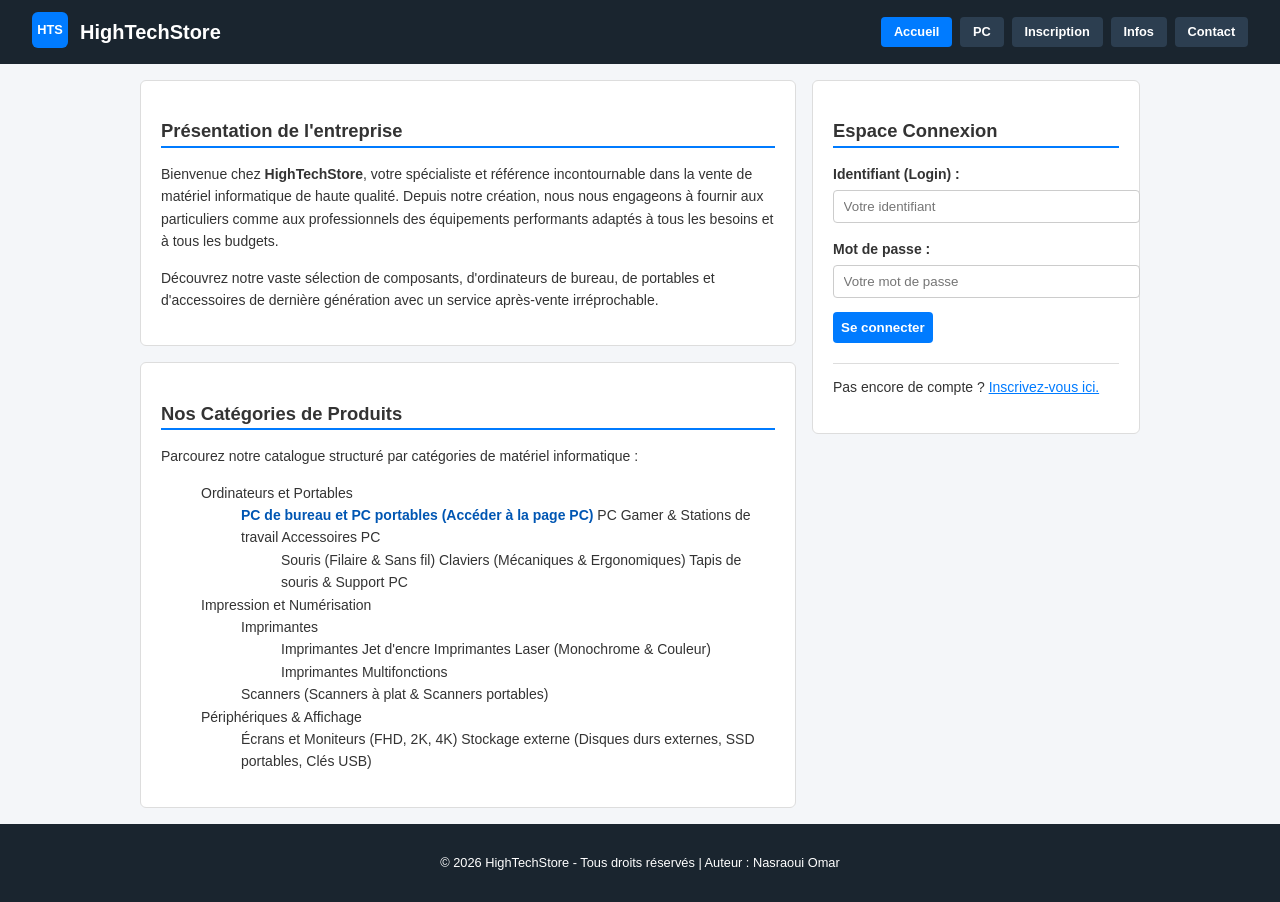
<file: index.html>
<!DOCTYPE html>
<html lang="fr">
<head>
    <meta charset="UTF-8">
    <meta name="viewport" content="width=device-width, initial-scale=1.0">
    <title>HighTechStore - Accueil</title>
    <link rel="stylesheet" href="style/style.css">
</head>
<body>

    <header class="entete">
        <a class="marque" href="index.html">
            <span class="logo">HTS</span>
            <span>HighTechStore</span>
        </a>
        <nav class="menu">
                <a class="actif" href="index.html">Accueil</a>
                <a href="pages/pc.html">PC</a>
                <a href="pages/inscription.html">Inscription</a>
                <a href="pages/infos.html">Infos</a>
                <a href="contact.html">Contact</a>
        </nav>
    </header>

    <main class="container">
        <div class="colonne-principale">
        <section class="card">
            <h2>Présentation de l'entreprise</h2>
            <p>
                Bienvenue chez <strong>HighTechStore</strong>, votre spécialiste et référence
                incontournable dans la vente de matériel informatique de haute qualité. Depuis
                notre création, nous nous engageons à fournir aux particuliers comme aux
                professionnels des équipements performants adaptés à tous les besoins et à
                tous les budgets.
            </p>
            <p>
                Découvrez notre vaste sélection de composants, d'ordinateurs de bureau, de
                portables et d'accessoires de dernière génération avec un service
                après-vente irréprochable.
            </p>
        </section>

        <section class="card">
            <h2>Nos Catégories de Produits</h2>
            <p class="intro">Parcourez notre catalogue structuré par catégories de matériel informatique :</p>
            <ul class="categories">
                Ordinateurs et Portables
                    <ul>
                        <a class="lien-pc" href="pages/pc.html">PC de bureau et PC portables (Accéder à la page PC)</a>
                        PC Gamer & Stations de travail
                        Accessoires PC
                            <ol>
                                Souris (Filaire & Sans fil)
                                Claviers (Mécaniques & Ergonomiques)
                                Tapis de souris & Support PC
                            </ol>
                        
                    </ul>
                
                Impression et Numérisation
                    <ul>
                        Imprimantes
                            <ul>
                                Imprimantes Jet d'encre
                                Imprimantes Laser (Monochrome & Couleur)
                                Imprimantes Multifonctions
                            </ul>
                        
                        Scanners (Scanners à plat & Scanners portables)
                    </ul>
                
                Périphériques & Affichage
                    <ul>
                        Écrans et Moniteurs (FHD, 2K, 4K)
                        Stockage externe (Disques durs externes, SSD portables, Clés USB)
                    </ul>
                
            </ul>
        </section>
        </div>
        <aside class="card">
            <h2>Espace Connexion</h2>
            <form action="#" method="post">
                <div class="groupe-formulaire">
                    <label for="login">Identifiant (Login) :</label>
                    <input type="text" id="login" name="login" placeholder="Votre identifiant" required>
                </div>
                <div class="groupe-formulaire">
                    <label for="password">Mot de passe :</label>
                    <input type="password" id="password" name="password" placeholder="Votre mot de passe" required>
                </div>
                <button type="submit" class="bouton">Se connecter</button>
            </form>
            <p class="note-formulaire">
                Pas encore de compte ? <a href="pages/inscription.html">Inscrivez-vous ici.</a>
            </p>
        </aside>
    </main>
    <footer class="pied-de-page">
        <p>&copy; 2026 HighTechStore - Tous droits réservés | Auteur : Nasraoui Omar</p>
    </footer>

</body>
</html>
</file>
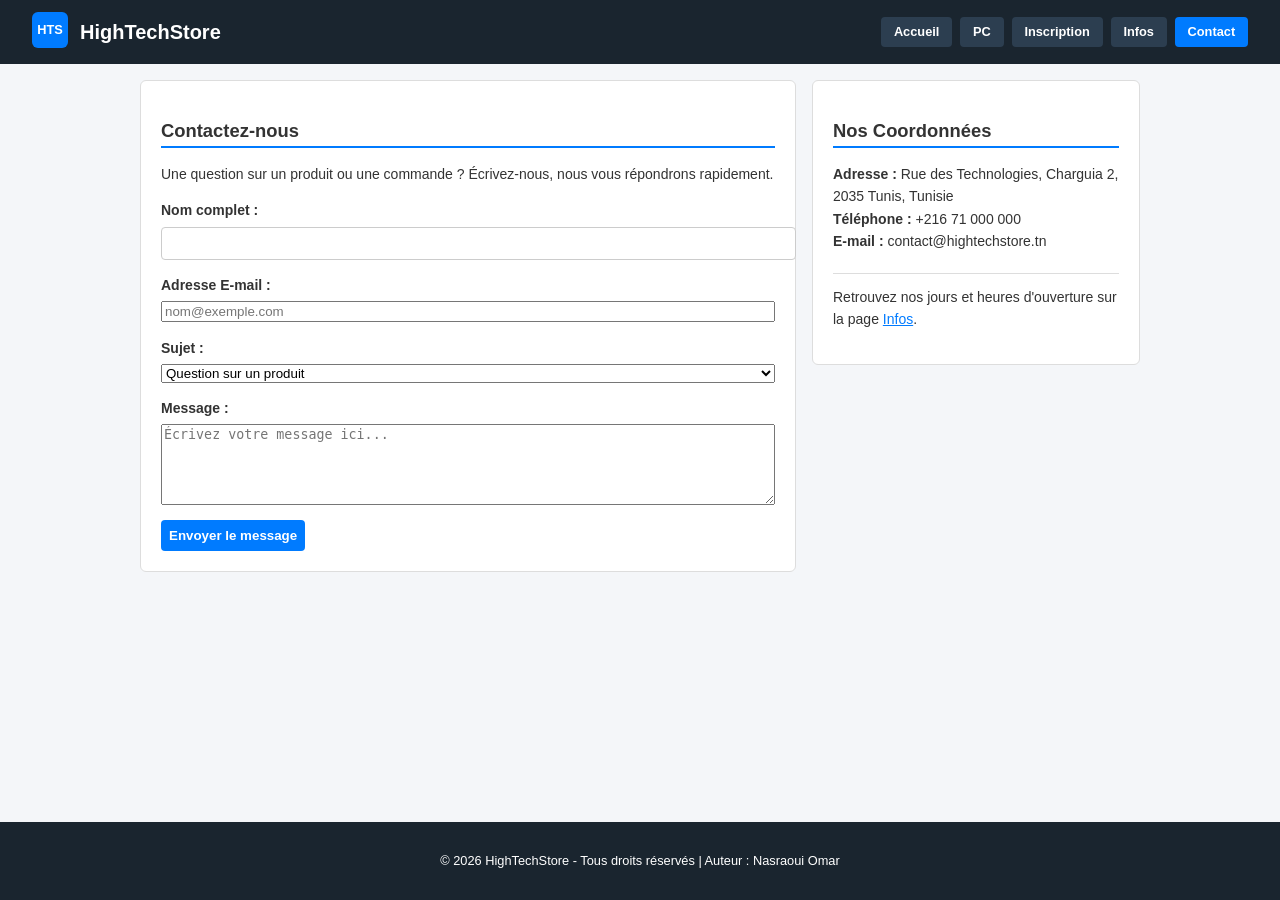
<file: pages/contact.html>
<!DOCTYPE html>
<html lang="fr">
<head>
    <meta charset="UTF-8">
    <meta name="viewport" content="width=device-width, initial-scale=1.0">
    <title>HighTechStore - Contact</title>
    <link rel="stylesheet" href="../style/style.css">
</head>
<body>

    <header class="entete">
        <a class="marque" href="../index.html">
            <span class="logo">HTS</span>
            <span>HighTechStore</span>
        </a>
        <nav class="menu">
                <a href="../index.html">Accueil</a>
                <a href="pc.html">PC</a>
                <a href="inscription.html">Inscription</a>
                <a href="infos.html">Infos</a>
                <a class="actif" href="contact.html">Contact</a>
        </nav>
    </header>

    <main class="container">

        <section class="card">
            <h2>Contactez-nous</h2>
            <p>Une question sur un produit ou une commande ? Écrivez-nous, nous vous répondrons rapidement.</p>

            <form class="formulaire-contact" action="#" method="post">
                <div class="groupe-formulaire">
                    <label for="nom">Nom complet :</label>
                    <input type="text" id="nom" name="nom" required>
                </div>
                <div class="groupe-formulaire">
                    <label for="email">Adresse E-mail :</label>
                    <input type="email" id="email" name="email" placeholder="nom@exemple.com" required>
                </div>
                <div class="groupe-formulaire">
                    <label for="sujet">Sujet :</label>
                    <select id="sujet" name="sujet">
                        <option value="produit">Question sur un produit</option>
                        <option value="commande">Suivi de commande</option>
                        <option value="sav">Service après-vente</option>
                        <option value="autre">Autre</option>
                    </select>
                </div>
                <div class="groupe-formulaire">
                    <label for="message">Message :</label>
                    <textarea id="message" name="message" rows="5" placeholder="Écrivez votre message ici..." required></textarea>
                </div>
                <button type="submit" class="bouton">Envoyer le message</button>
            </form>
        </section>

        <aside class="card">
            <h2>Nos Coordonnées</h2>
            <p class="infos-contact">
                <strong>Adresse :</strong> Rue des Technologies, Charguia 2, 2035 Tunis, Tunisie<br>
                <strong>Téléphone :</strong> +216 71 000 000<br>
                <strong>E-mail :</strong> contact@hightechstore.tn
            </p>
            <p class="note-formulaire">
                Retrouvez nos jours et heures d'ouverture sur la page <a href="infos.html">Infos</a>.
            </p>
        </aside>

    </main>

    <footer class="pied-de-page">
        <p>&copy; 2026 HighTechStore - Tous droits réservés | Auteur : Nasraoui Omar</p>
    </footer>

</body>
</html>
</file>
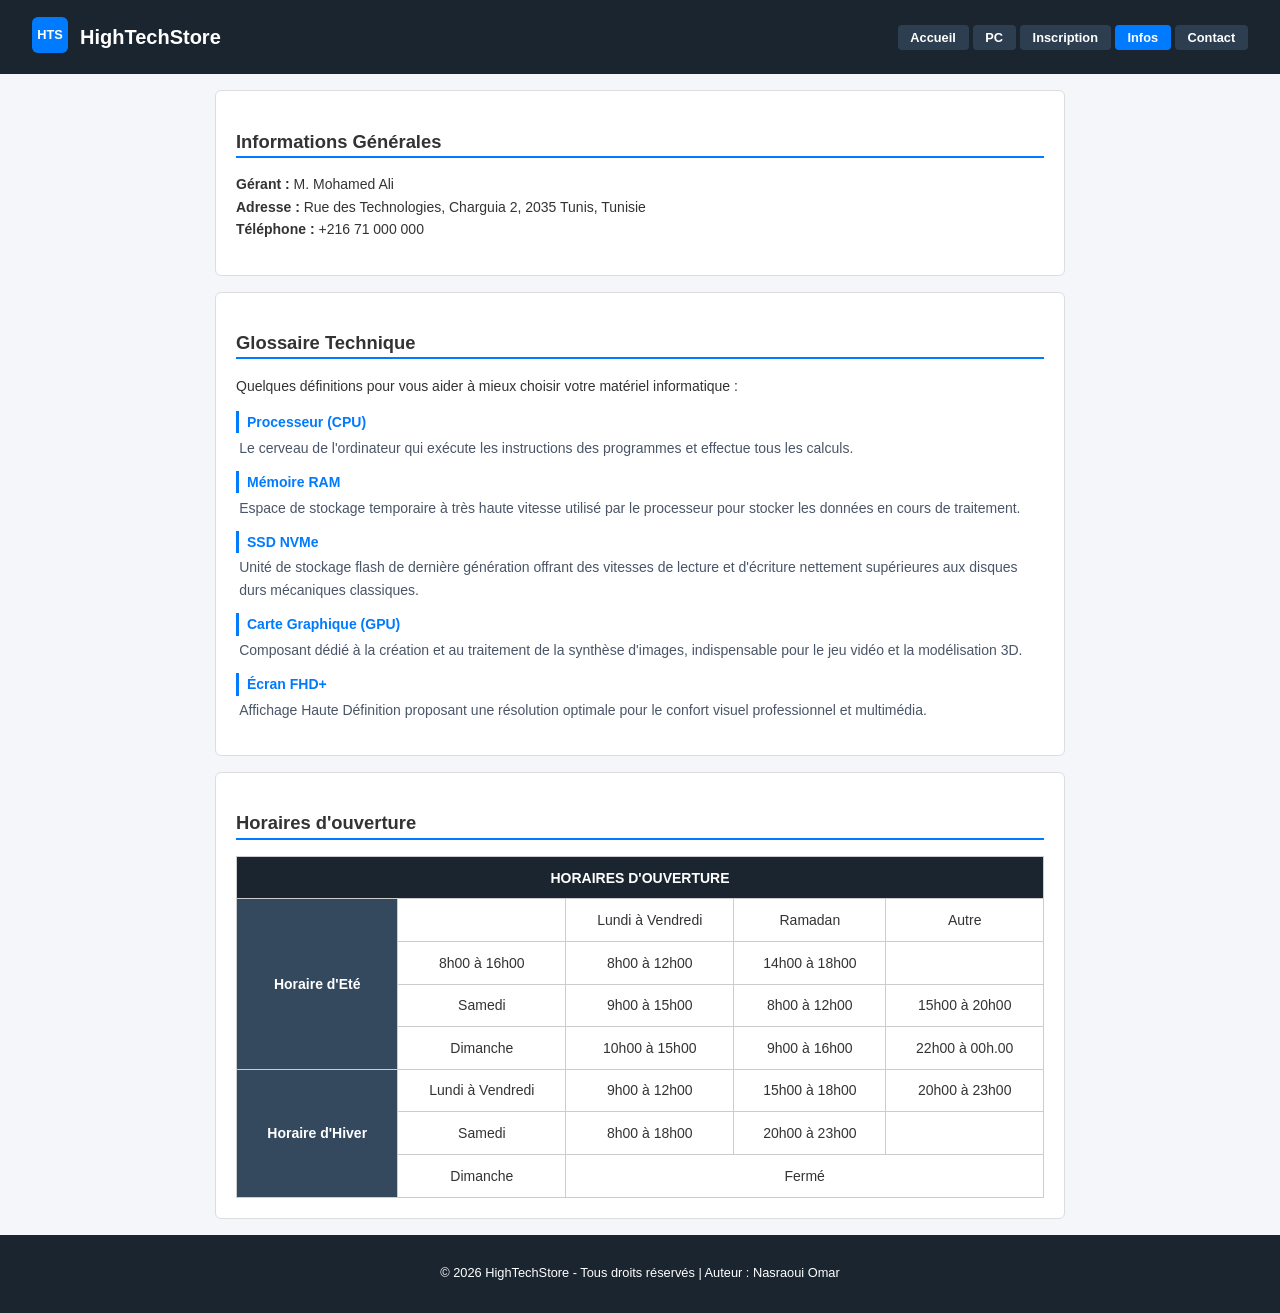
<file: pages/infos.html>
<!DOCTYPE html>
<html lang="fr">
<head>
    <meta charset="UTF-8">
    <meta name="viewport" content="width=device-width, initial-scale=1.0">
    <title>HighTechStore - Infos</title>
    <link rel="stylesheet" href="../style/style.css">
</head>
<body>

    <header class="entete">
        <a class="marque" href="../index.html">
            <span class="logo">HTS</span>
            <span>HighTechStore</span>
        </a>
        <nav class="menu">
            <ul>
                <a href="../index.html">Accueil</a>
                <a href="pc.html">PC</a>
                <a href="inscription.html">Inscription</a>
                <a class="actif" href="infos.html">Infos</a>
                <a href="contact.html">Contact</a>
                
            </ul>
        </nav>
    </header>

    <main class="container infos">

        <section class="card">
            <h2>Informations Générales</h2>
            <p>
                <strong>Gérant :</strong> M. Mohamed Ali<br>
                <strong>Adresse :</strong> Rue des Technologies, Charguia 2, 2035 Tunis, Tunisie<br>
                <strong>Téléphone :</strong> +216 71 000 000
            </p>
        </section>

        <section class="card">
            <h2>Glossaire Technique</h2>
            <p>Quelques définitions pour vous aider à mieux choisir votre matériel informatique :</p>

            <dl>
                <dt>Processeur (CPU)</dt>
                <dd>Le cerveau de l'ordinateur qui exécute les instructions des programmes et effectue tous les calculs.</dd>

                <dt>Mémoire RAM</dt>
                <dd>Espace de stockage temporaire à très haute vitesse utilisé par le processeur pour stocker les données en cours de traitement.</dd>

                <dt>SSD NVMe</dt>
                <dd>Unité de stockage flash de dernière génération offrant des vitesses de lecture et d'écriture nettement supérieures aux disques durs mécaniques classiques.</dd>

                <dt>Carte Graphique (GPU)</dt>
                <dd>Composant dédié à la création et au traitement de la synthèse d'images, indispensable pour le jeu vidéo et la modélisation 3D.</dd>

                <dt>Écran FHD+</dt>
                <dd>Affichage Haute Définition proposant une résolution optimale pour le confort visuel professionnel et multimédia.</dd>
            </dl>
        </section>

        <section class="card">
            <h2>Horaires d'ouverture</h2>

            <table class="tableau-horaires">
                <thead>
                    <tr>
                        <th class="titre-tableau" colspan="5">Horaires d'ouverture</th>
                    </tr>
                </thead>
                <tbody>
                    <tr>
                        <th class="saison" rowspan="4" scope="rowgroup">Horaire d'Eté</th>
                        <td></td>
                        <td>Lundi à Vendredi</td>
                        <td>Ramadan</td>
                        <td>Autre</td>
                    </tr>
                    <tr>
                        <td>8h00 à 16h00</td>
                        <td>8h00 à 12h00</td>
                        <td>14h00 à 18h00</td>
                        <td></td>
                    </tr>
                    <tr>
                        <td>Samedi</td>
                        <td>9h00 à 15h00</td>
                        <td>8h00 à 12h00</td>
                        <td>15h00 à 20h00</td>
                    </tr>
                    <tr>
                        <td>Dimanche</td>
                        <td>10h00 à 15h00</td>
                        <td>9h00 à 16h00</td>
                        <td>22h00 à 00h.00</td>
                    </tr>
                    <tr>
                        <th class="saison" rowspan="3" scope="rowgroup">Horaire d'Hiver</th>
                        <td>Lundi à Vendredi</td>
                        <td>9h00 à 12h00</td>
                        <td>15h00 à 18h00</td>
                        <td>20h00 à 23h00</td>
                    </tr>
                    <tr>
                        <td>Samedi</td>
                        <td>8h00 à 18h00</td>
                        <td>20h00 à 23h00</td>
                        <td></td>
                    </tr>
                    <tr>
                        <td>Dimanche</td>
                        <td colspan="3">Fermé</td>
                    </tr>
                </tbody>
            </table>
        </section>

    </main>

    <footer class="pied-de-page">
        <p>&copy; 2026 HighTechStore - Tous droits réservés | Auteur : Nasraoui Omar</p>
    </footer>

</body>
</html>
</file>
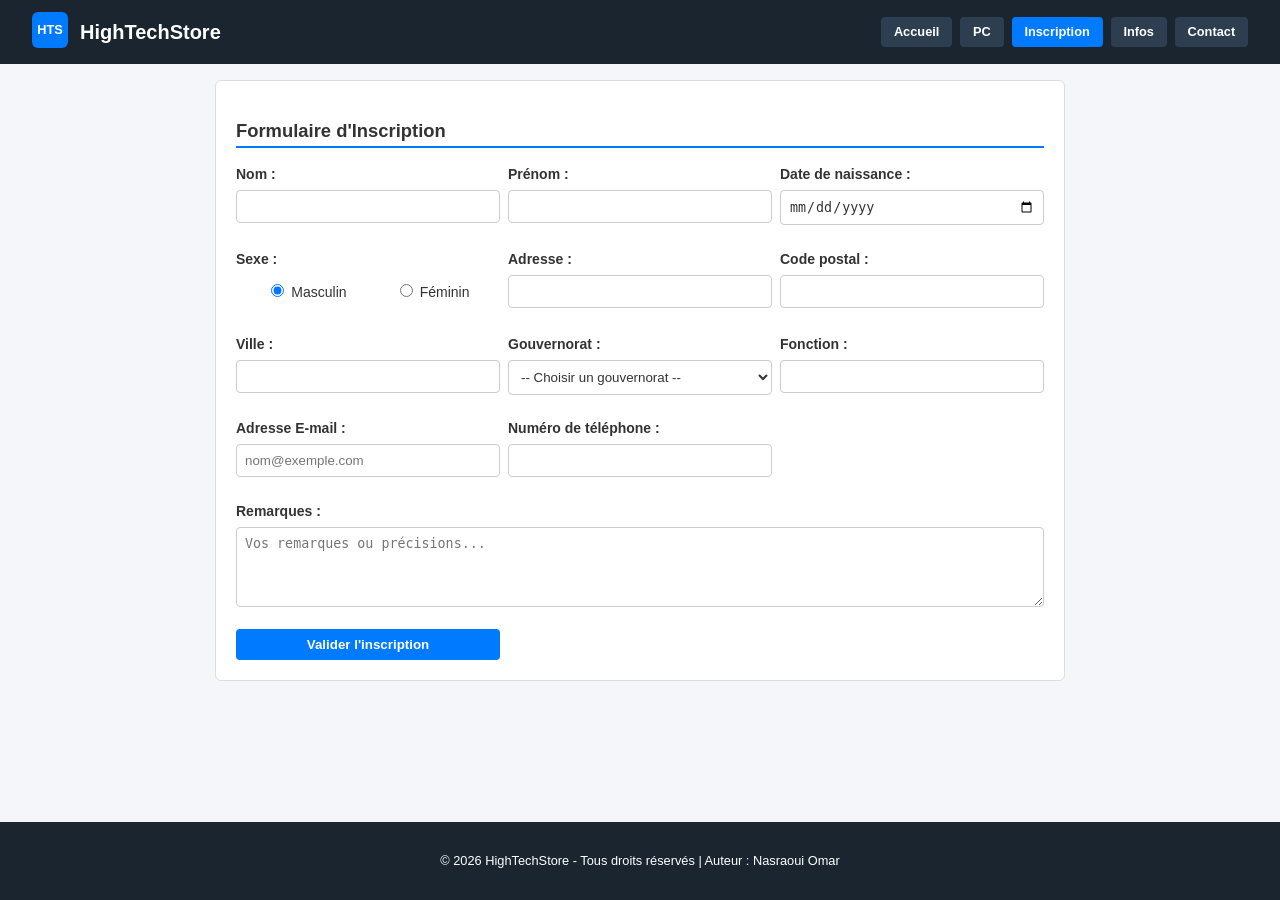
<file: pages/inscription.html>
<!DOCTYPE html>
<html lang="fr">
<head>
    <meta charset="UTF-8">
    <meta name="viewport" content="width=device-width, initial-scale=1.0">
    <title>HighTechStore - Inscription</title>
    <link rel="stylesheet" href="../style/style.css">
</head>
<body>

    <header class="entete">
        <a class="marque" href="../index.html">
            <span class="logo">HTS</span>
            <span>HighTechStore</span>
        </a>
        <nav class="menu">
                <a href="../index.html">Accueil</a>
                <a href="pc.html">PC</a>
                <a class="actif" href="inscription.html">Inscription</a>
                <a href="infos.html">Infos</a>
                <a href="contact.html">Contact</a>
        </nav>
    </header>

    <main class="container inscription">

        <section class="card">
            <h2>Formulaire d'Inscription</h2>

            <form class="formulaire-inscription" action="#" method="post">

                <div class="groupe-formulaire">
                    <label for="nom">Nom :</label>
                    <input type="text" id="nom" name="nom" required>
                </div>

                <div class="groupe-formulaire">
                    <label for="prenom">Prénom :</label>
                    <input type="text" id="prenom" name="prenom" required>
                </div>

                <div class="groupe-formulaire">
                    <label for="date-naissance">Date de naissance :</label>
                    <input type="date" id="date-naissance" name="date-naissance" required>
                </div>

                <div class="groupe-formulaire">
                    <span class="titre-choix" id="titre-sexe">Sexe :</span>
                    <div class="choix-sexe" role="radiogroup" aria-labelledby="titre-sexe">
                        <label class="option-radio">
                            <input type="radio" name="sexe" value="masculin" checked> Masculin
                        </label>
                        <label class="option-radio">
                            <input type="radio" name="sexe" value="feminin"> Féminin
                        </label>
                    </div>
                </div>

                <div class="groupe-formulaire">
                    <label for="adresse">Adresse :</label>
                    <input type="text" id="adresse" name="adresse">
                </div>

                <div class="groupe-formulaire">
                    <label for="code-postal">Code postal :</label>
                    <input type="text" id="code-postal" name="code-postal" pattern="[0-9]{4}" maxlength="4">
                </div>

                <div class="groupe-formulaire">
                    <label for="ville">Ville :</label>
                    <input type="text" id="ville" name="ville">
                </div>

                <div class="groupe-formulaire">
                    <label for="gouvernorat">Gouvernorat :</label>
                    <select id="gouvernorat" name="gouvernorat">
                        <option value="">-- Choisir un gouvernorat --</option>
                        <option value="ariana">Ariana</option>
                        <option value="beja">Béja</option>
                        <option value="ben-arous">Ben Arous</option>
                        <option value="bizerte">Bizerte</option>
                        <option value="gabes">Gabès</option>
                        <option value="gafsa">Gafsa</option>
                        <option value="jendouba">Jendouba</option>
                        <option value="kairouan">Kairouan</option>
                        <option value="kasserine">Kasserine</option>
                        <option value="kebili">Kébili</option>
                        <option value="le-kef">Le Kef</option>
                        <option value="mahdia">Mahdia</option>
                        <option value="la-manouba">La Manouba</option>
                        <option value="medenine">Médenine</option>
                        <option value="monastir">Monastir</option>
                        <option value="nabeul">Nabeul</option>
                        <option value="sfax">Sfax</option>
                        <option value="sidi-bouzid">Sidi Bouzid</option>
                        <option value="siliana">Siliana</option>
                        <option value="sousse">Sousse</option>
                        <option value="tataouine">Tataouine</option>
                        <option value="tozeur">Tozeur</option>
                        <option value="tunis">Tunis</option>
                        <option value="zaghouan">Zaghouan</option>
                    </select>
                </div>

                <div class="groupe-formulaire">
                    <label for="fonction">Fonction :</label>
                    <input type="text" id="fonction" name="fonction">
                </div>

                <div class="groupe-formulaire">
                    <label for="email">Adresse E-mail :</label>
                    <input type="email" id="email" name="email" placeholder="nom@exemple.com" required>
                </div>

                <div class="groupe-formulaire">
                    <label for="telephone">Numéro de téléphone :</label>
                    <input type="tel" id="telephone" name="telephone">
                </div>

                <div class="groupe-formulaire champ-large">
                    <label for="remarques">Remarques :</label>
                    <textarea id="remarques" name="remarques" rows="4" placeholder="Vos remarques ou précisions..."></textarea>
                </div>

                <button type="submit" class="bouton">Valider l'inscription</button>

            </form>
        </section>

    </main>

    <footer class="pied-de-page">
        <p>&copy; 2026 HighTechStore - Tous droits réservés | Auteur : Nasraoui Omar</p>
    </footer>

</body>
</html>
</file>
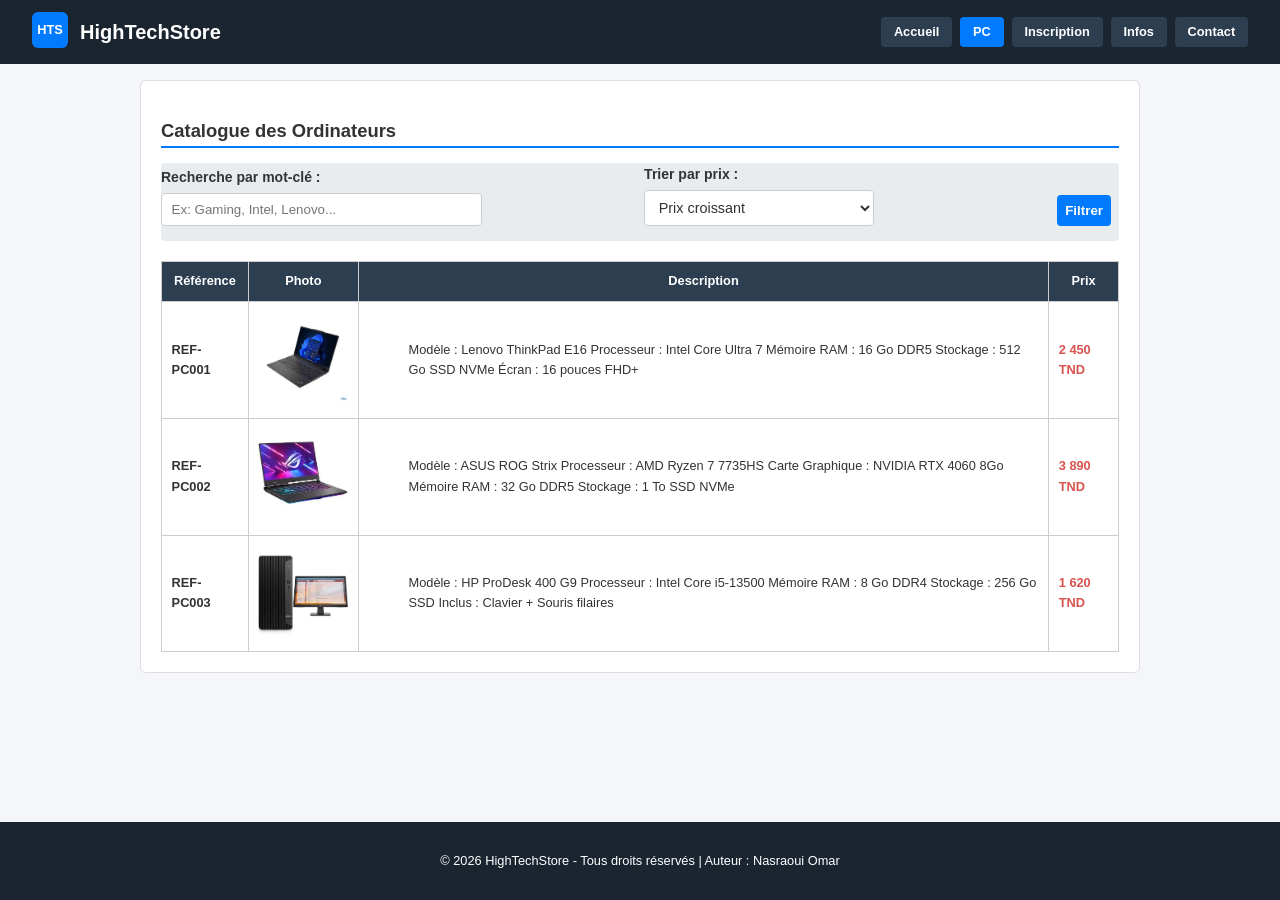
<file: pages/pc.html>
<!DOCTYPE html>
<html lang="fr">
<head>
    <meta charset="UTF-8">
    <meta name="viewport" content="width=device-width, initial-scale=1.0">
    <title>HighTechStore - PC</title>
    <link rel="stylesheet" href="../style/style.css">
</head>
<body>

    <header class="entete">
        <a class="marque" href="../index.html">
            <span class="logo">HTS</span>
            <span>HighTechStore</span>
        </a>
        <nav class="menu">
                <a href="../index.html">Accueil</a>
                <a class="actif" href="pc.html">PC</a>
                <a href="inscription.html">Inscription</a>
                <a href="infos.html">Infos</a>
                <a href="contact.html">Contact</a>
        </nav>
    </header>

    <main class="container catalogue">

        <section class="card">
            <h2>Catalogue des Ordinateurs</h2>

            <form class="barre-filtre" action="#" method="">
                <div class="groupe-formulaire champ-mot-cle">
                    <label for="mot-cle">Recherche par mot-clé :</label>
                    <input type="text" id="mot-cle" name="mot-cle" placeholder="Ex: Gaming, Intel, Lenovo...">
                </div>
                <div class="groupe-formulaire champ-tri">
                    <label for="tri">Trier par prix :</label>
                    <select id="tri" name="tri" class="liste-tri">
                        <option value="croissant">Prix croissant</option>
                        <option value="decroissant">Prix décroissant</option>
                    </select>
                </div>
                <button type="submit" class="bouton bouton-filtre">Filtrer</button>
            </form>

                <table class="tableau-pc">
                    <thead>
                        <tr>
                            <th>Référence</th>
                            <th>Photo</th>
                            <th>Description</th>
                            <th>Prix</th>
                        </tr>
                    </thead>
                    <tbody>
                        <tr>
                            <td class="reference">REF-PC001</td>
                            <td><img class="photo-pc" src="../images/lenovothinkpade16.jpg" alt="Lenovo ThinkPad E16"></td>
                            <td>
                                <ul>
                                    Modèle : Lenovo ThinkPad E16
                                    Processeur : Intel Core Ultra 7
                                    Mémoire RAM : 16 Go DDR5
                                    Stockage : 512 Go SSD NVMe
                                    Écran : 16 pouces FHD+
                                </ul>
                            </td>
                            <td class="prix">2 450 TND</td>
                        </tr>
                        <tr>
                            <td class="reference">REF-PC002</td>
                            <td><img class="photo-pc" src="../images/asusrogstrix.jpg" alt="ASUS ROG Strix"></td>
                            <td>
                                <ul class="description-pc">
                                    Modèle : ASUS ROG Strix
                                    Processeur : AMD Ryzen 7 7735HS
                                    Carte Graphique : NVIDIA RTX 4060 8Go
                                    Mémoire RAM : 32 Go DDR5
                                    Stockage : 1 To SSD NVMe
                                </ul>
                            </td>
                            <td class="prix">3 890 TND</td>
                        </tr>
                        <tr>
                            <td class="reference">REF-PC003</td>
                            <td><img class="photo-pc" src="../images/hpprodesk.jpg" alt="HP ProDesk 400 G9"></td>
                            <td>
                                <ul class="description-pc">
                                    Modèle : HP ProDesk 400 G9
                                    Processeur : Intel Core i5-13500
                                    Mémoire RAM : 8 Go DDR4
                                    Stockage : 256 Go SSD
                                    Inclus : Clavier + Souris filaires
                                </ul>
                            </td>
                            <td class="prix">1 620 TND</td>
                        </tr>
                    </tbody>
                </table>
        </section>

    </main>

    <footer class="pied-de-page">
        <p>&copy; 2026 HighTechStore - Tous droits réservés | Auteur : Nasraoui Omar</p>
    </footer>

</body>
</html>
</file>
<file: style/style.css>
:root {
    /* Couleurs principales & Thème */
    --primary-color: #007bff;      /* Bleu principal (Boutons, Liens au survol, bordures) */
    --primary-hover: #0056b3;      /* Bleu foncé (Effet survol bouton/lien) */
    --dark-header: #1a252f;        /* Fond En-tête, Pied de page, Titre tableau */
    --dark-nav: #2c3e50;           /* Fond des boutons du menu de navigation */
    --dark-sub-header: #34495e;    /* Sous-titres du tableau des horaires */
 
    /* Couleurs de fond */
    --bg-body: #f4f6f9;            /* Fond général de la page */
    --bg-card: #ffffff;            /* Fond des cartes / conteneurs */
    --bg-search: #e9ecef;          /* Fond de la barre de recherche */
    --bg-placeholder: #e2e8f0;     /* Fond des emplacements d'images */
 
    /* Couleurs de texte */
    --text-primary: #333333;       /* Couleur de texte principal */
    --text-muted: #4a5568;         /* Texte de définition / secondaire */
    --text-light: #ffffff;         /* Texte clair sur fond sombre */
    --text-placeholder: #64748b;   /* Texte des images d'illustration */
    --text-price: #d9534f;         /* Rouge pour l'affichage des prix */
 
    /* Couleurs de bordures */
    --border-color: #dddddd;       /* Bordures des cartes */
    --border-table: #cccccc;       /* Bordures des tableaux */
    --border-placeholder: #cbd5e1; /* Bordures des espaces images */
}
 


body {
    margin: 0;
    font-family: Arial, Helvetica, sans-serif;
    font-size: 14px;
    line-height: 1.6;
    color: var(--text-primary);
    background-color: var(--bg-body);
    display: grid;
    grid-template-rows: auto 1fr auto;
    min-height: 100vh;
}
/* Page 1 */
a {
    color: var(--primary-color);
}
 
a:hover
{
    color: var(--primary-hover);
}
.entete {
    display: flex;
    flex-direction: column;
    justify-content: space-between;
    align-items: flex-start;
    gap: 0.75rem;
    background-color: var(--dark-header);
    color: var(--text-light);
}
 
.marque {
    display: flex;
    align-items: center;
    gap: 0.75rem;
    color: var(--text-light);
    font-size: 1.25rem;
    font-weight: bold;
    text-decoration: none;
}
 
.marque:hover {
    color: var(--text-light);
}
 
.logo {
    display: flex;
    align-items: center;
    justify-content: center;
    margin-bottom:0.25rem;
    width: 2.25rem;
    height: 2.25rem;
    border-radius: 6px;
    background-color: var(--primary-color);
    color: var(--text-light);
    font-size: 0.8rem;
    font-weight: bold;
}
 
.menu{
    display: flex;
    gap: 0.5rem;
    margin: 0;
    padding: 0;
}
 
.menu a {
    padding: 0.3rem 0.8rem;
    border-radius: 4px;
    background-color: var(--dark-nav);
    color: var(--text-light);
    font-size: 0.8rem;
    font-weight: bold;
    text-decoration: none;
}
 
.menu a:hover {
    background-color: var(--primary-hover);
    color: var(--text-light);
}
 
.menu a.actif {
    background-color: var(--primary-color);
}
 
.menu a.actif:hover{
    background-color: var(--primary-hover);
}
 
.container {
    display: grid;
    grid-template-columns: 1fr;
    gap: 1rem;
    width: 100%;
    max-width: 1000px;
    margin: 0 auto;
    padding: 1rem;
    align-content: start;
}
.colonne-principale {
    display: grid;
    gap: 1rem;
}
.card {
    padding: 1.25rem;
    border: 1px solid var(--border-color);
    border-radius: 6px;
    background-color: var(--bg-card);
}
 
.card h2 {
    border-bottom: 2px solid var(--primary-color);
    font-size: 1.15rem;
    color: var(--text-primary);
}
 
 
.categories > li {
  
    font-weight: bold;
}
 
.categories ul,
.categories ol {

    font-weight: normal;
}
 
.categories ul ul {
    list-style-type: square;
}
 
.categories .lien-pc {
    color: var(--primary-hover);
    font-weight: bold;
    text-decoration: none;
}
 
.categories .lien-pc:hover {
    color: var(--primary-color);
    text-decoration: underline;
}
.groupe-formulaire {
    display: flex;
    flex-direction: column;
    gap: 0.3rem;
    margin-bottom: 0.9rem;
}
 
.groupe-formulaire label {
    font-weight: bold;
}
 
input[type="text"],
input[type="password"] {
    width: 100%;
    padding: 0.5rem 0.6rem;
    border: 1px solid var(--border-table);
    border-radius: 4px;
    background-color: var(--bg-card);
    color: var(--text-primary);

}
 
 
.bouton {
    padding: 0.5rem;
    border: none;
    border-radius: 4px;
    background-color: var(--primary-color);
    color: var(--text-light);
    font-weight: bold;
}
 
.bouton:hover {
    background-color: var(--primary-hover);
}
 
.card .note-formulaire {
    margin-top: 1.25rem;
    padding-top: 0.75rem;
    border-top: 1px solid var(--border-color);
}
 
.pied-de-page {
    padding: 1rem;
    background-color: var(--dark-header);
    color: var(--text-light);
    font-size: 0.8rem;
    text-align: center;
}
/* Page 2 */
.container.catalogue {
    grid-template-columns: 1fr;
}

.barre-filtre {
    display: flex;
    align-items: flex-end;
    justify-content: space-between;
    margin-bottom: 1.25rem;
    border-radius: 4px;
    background-color: var(--bg-search);
}

.champ-mot-cle {
    width:300px;
}

.champ-tri {
    width:230px;
}

.liste-tri {
    padding: 0.5rem 0.6rem;
    border: 1px solid var(--border-table);
    border-radius: 4px;
    background-color: var(--bg-card);
    color: var(--text-primary);
    font-size: 0.9rem;
}

.bouton-filtre {
    margin-bottom: 0.9rem;
    margin-right:0.5rem;
}


.tableau-pc {
    width: 100%;
    border-collapse: collapse;
    background-color: var(--bg-card);
}

.tableau-pc th {
    padding: 0.6rem;
    border: 1px solid var(--border-table);
    background-color: var(--dark-nav);
    color: var(--text-light);
    font-size: 0.8rem;

}

.tableau-pc td {
    padding: 0.6rem;
    border: 1px solid var(--border-table);
    font-size: 0.8rem;
}

.reference {
    font-weight: bold;
}
.photo-pc {
    width: 90px;
    border-radius: 4px;
}


.prix {
    color: var(--text-price);
    font-weight: bold;
}
/* /Page 3 */

.container.inscription {
    grid-template-columns: 1fr;
    max-width: 850px;
}

.formulaire-inscription {
    display: grid;
    grid-template-columns: 1fr;
    gap: 0.5rem;
}

.formulaire-inscription input[type="text"],
.formulaire-inscription input[type="email"],
.formulaire-inscription input[type="tel"],
.formulaire-inscription input[type="date"],
.formulaire-inscription select,
.formulaire-inscription textarea {
    width: 100%;
    box-sizing: border-box;
    padding: 0.5rem;
    border: 1px solid var(--border-table);
    border-radius: 4px;
    background-color: var(--bg-card);
    color: var(--text-primary);
}

.formulaire-inscription textarea {
    min-height: 80px;
}

.titre-choix {
    font-weight: bold;
}

.choix-sexe {
    display: flex;
    justify-content: space-around;
    align-items: center;
    padding: 0.4rem;
}

.groupe-formulaire .option-radio {
    font-weight: normal;
}

.champ-large {
    grid-column: 1 / -1;
}
/* Page 4 */

.container.infos {
    grid-template-columns: 1fr;
    max-width: 850px;
}

dt {
    margin-top: 0.75rem;
    padding-left: 0.5rem;
    border-left: 3px solid var(--primary-color);
    color: var(--primary-color);
    font-weight: bold;
}

dd {
    margin: 0.2rem;
    color: var(--text-muted);
}

.tableau-horaires {
    width: 100%;
    margin-top: 1rem;
    border-collapse: collapse;
    background-color: var(--bg-card);
}

.tableau-horaires th,
.tableau-horaires td {
    padding: 0.6rem;
    border: 1px solid var(--border-table);
    text-align: center;
}

.tableau-horaires .titre-tableau {
    background-color: var(--dark-header);
    color: var(--text-light);
    text-transform: uppercase;
}

.tableau-horaires .saison {
    width: 20%;
    background-color: var(--dark-sub-header);
    color: var(--text-light);
}

 
@media (min-width: 768px) {
    .entete {
        flex-direction: row;
        align-items: center;
        justify-content: space-between;
        padding: 0.75rem 2rem;
    }
    .container {
        grid-template-columns: 2fr 1fr;
        align-items: start;
    }
    .formulaire-inscription {
        grid-template-columns: 1fr 1fr 1fr;
    }
}
</file>
